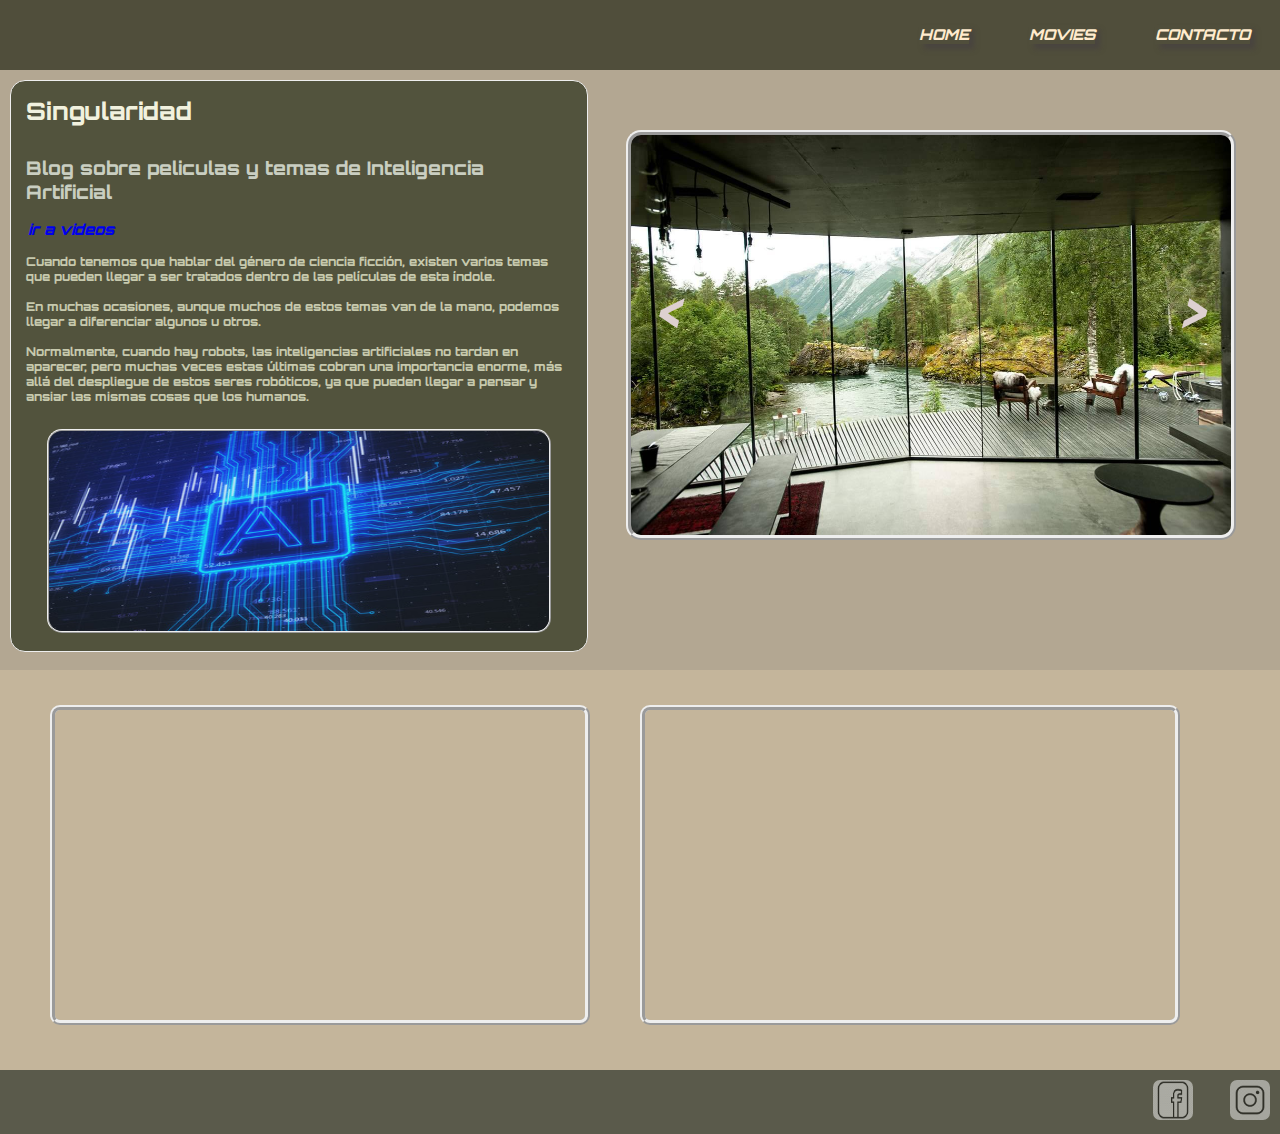
<file: index.html>
<!DOCTYPE html>
<html lang="es">
<head>
    <meta charset="UTF-8">
    <meta http-equiv="X-UA-Compatible" content="IE=edge">
    <meta name="viewport" content="width=device-width, initial-scale=1.0">
    <title>Singularidad - Home</title>

    <link rel="shortcut icon" href="Iconos/iconoPestania.png" type="image/x-icon">


    <link rel="stylesheet" href="estilos.css">

    <script src="funcion.js"></script>



    <!------FONT GOOGLE----------------------------------->
    <link rel="preconnect" href="https://fonts.googleapis.com">
    <link rel="preconnect" href="https://fonts.gstatic.com" crossorigin>
    <link href="https://fonts.googleapis.com/css2?family=Audiowide&family=Orbitron:wght@400;500;700;800;900&display=swap" rel="stylesheet">

</head>
 <body>
     
    <!------------------------DIV ARRIBA -------------------------------------------->

    <div id="contenedorArriba">

            <div id="arriba">
                        
                <div id="menu">

                    <ul id="ulMenu">

                       
                            <li class="liMenu">
                                <a id="menu-a" href="contacto.html" >CONTACTO</a>
                            </li>
                            <li class="liMenu">
                                <a id="menu-a" href="peliculas.html"  >MOVIES</a>
                            </li>
                            <li class="liMenu">
                                <a id="menu-a" href="index.html" >HOME</a>
                            </li>
                            
                    </ul>

                </div>

            </div>

    </div>   
        <!------------------------DIV CENTRO------------------------------------------>
    <div id="divCentroIndex">
            
            <div id="centro1">

                <div class="izquierda">

                    
                        <h2>Singularidad<br></h2>
                        <h3>Blog sobre peliculas y temas de Inteligencia Artificial<br></h3>
                        <a href="#seccionVideos">ir a videos</a>
                        <p>Cuando tenemos que hablar del género de ciencia ficción, 
                        existen varios temas que pueden llegar a ser tratados 
                        dentro de las películas de esta índole.<br><br>
                        En muchas ocasiones, aunque muchos de estos temas van 
                        de la mano, podemos llegar a diferenciar algunos u otros.<br><br>
                        Normalmente, cuando hay robots, las inteligencias artificiales
                        no tardan en aparecer, pero muchas veces estas últimas cobran una importancia enorme, más allá del despliegue de 
                        estos seres robóticos, ya que pueden llegar a pensar y ansiar 
                        las mismas cosas que los humanos.</p>
                    

                        <div id="divCaruselSI">
                            
                            <img name="carruselSI" width="500" height="200" class="carruselSI">
                            
                        </div>
                </div >


                <div class="derecha">
            
                        <div id="divCaruseSP">
                            
                            <img name="carruselSP" width="600" height="400" class="carruselSP">
                            
                            <a class="botonAnterior" onclick="anteriorImagen()"><</a>
                            <a class="botonsiguiente" onclick="siguienteImagen()">></a>
                        
                        </div>
                        
   
                          
                </div>

            
            </div>
            <!--------------------------------------------------->
            <div id="centro2">

     

                <div id="centro2-1 ">
                    <iframe width="530" height="310" src="https://www.youtube.com/embed/DnrmpgKJPsY" title="YouTube video player" frameborder="0" allow="accelerometer; autoplay; clipboard-write; encrypted-media; gyroscope; picture-in-picture" allowfullscreen></iframe>
                </div >

                <div id="centro2-2 ">
                    <iframe width="530" height="310" src="https://www.youtube.com/embed/uCpE6z999Uk" title="YouTube video player" frameborder="0" allow="accelerometer; autoplay; clipboard-write; encrypted-media; gyroscope; picture-in-picture" allowfullscreen></iframe>
                </div >
                
            </div>
            <!--Coloco el el div aca abajo para que los videos se pongan a la vista en la panatalla-->
            <div id="seccionVideos"></div>

        <!--------------------------------------------------------------------------------->
            <div id="abajo">
                <div>
                    <ul id="pie-ul">
                        <li id="pie-li"><a id="pie-a" href="https://www.instagram.com/" target="_BLANK"><img src="Iconos/iconoInstagram.png" alt="INSTAGRAM" width="40" height="40"></a></li>
                        <li id="pie-li"><a id="pie-a" href="https://www.facebook.com/" target="_BLANK"><img src="Iconos/iconoFacebook.png" alt="FACEEBOOK" width="40" height="40"></a></li>
                    </ul>
                </div>
                
            </div>
        <!--------------------------------------------------->
    
    </div>

  </body>
</html>
</file>
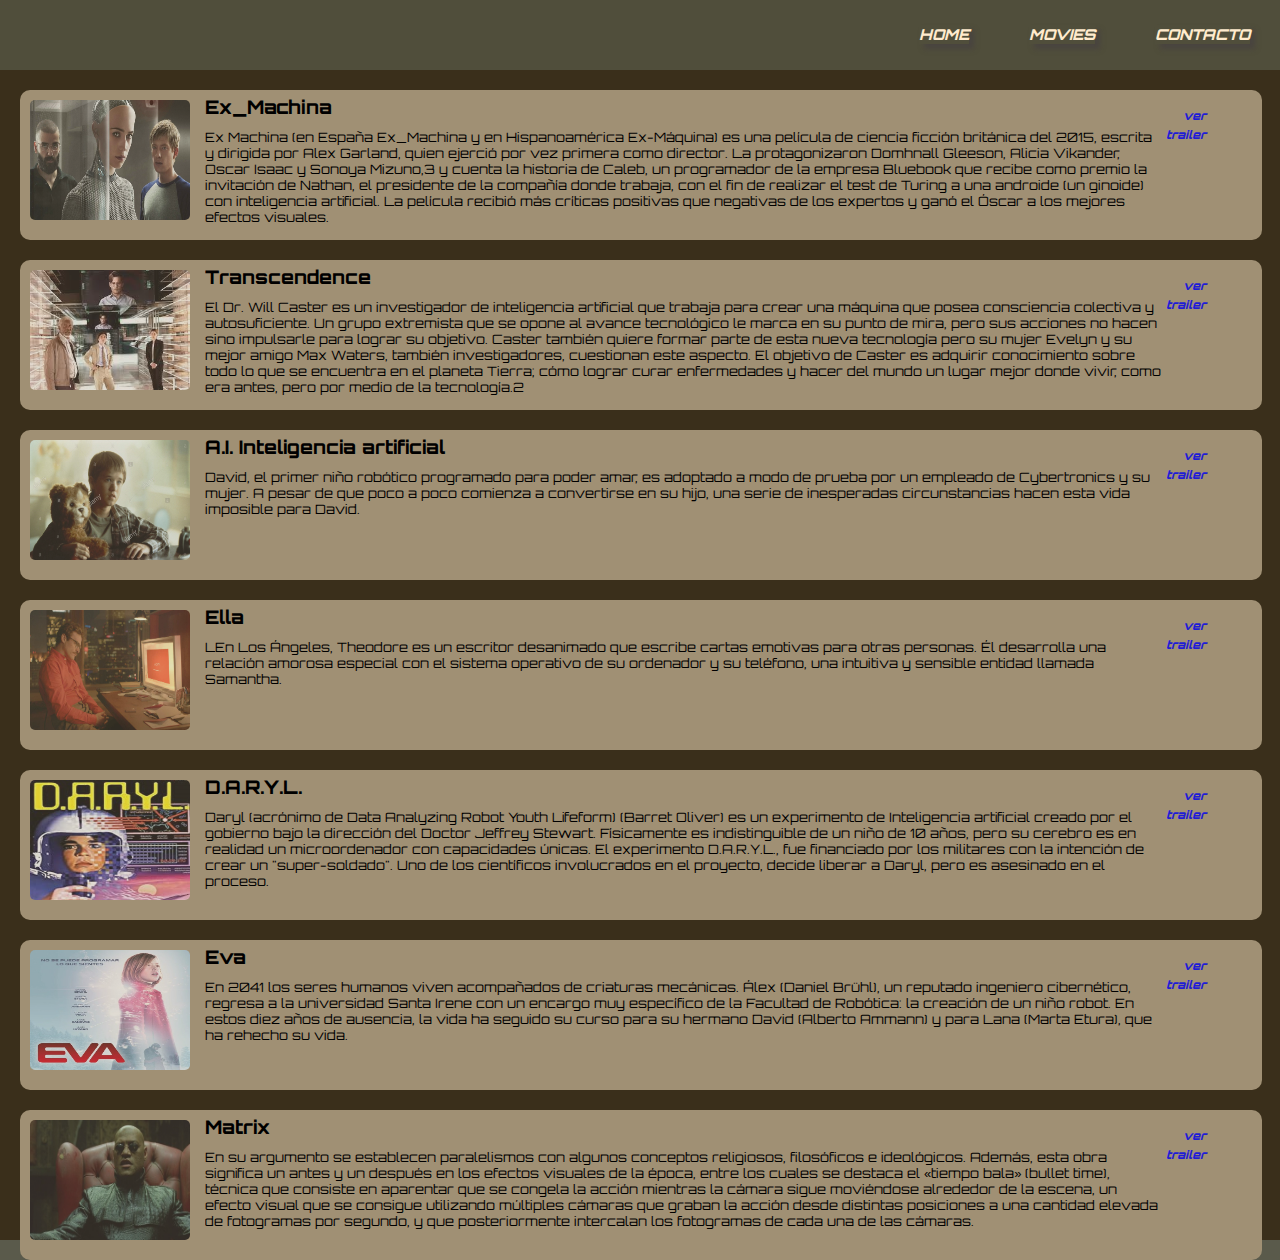
<file: peliculas.html>
<!DOCTYPE html>
<html lang="es">
<head>
    <meta charset="UTF-8">
    <meta http-equiv="X-UA-Compatible" content="IE=edge">
    <meta name="viewport" content="width=device-width, initial-scale=1.0">
    <title>Singularidad - Movies</title>
    <link rel="shortcut icon" href="Iconos/iconoPestania.png" type="image/x-icon">
    <link rel="stylesheet" href="estilos.css">

    <script src="funcion.js"></script>

    <!------FONT GOOGLE----------------------------------->
    <link rel="preconnect" href="https://fonts.googleapis.com">
    <link rel="preconnect" href="https://fonts.gstatic.com" crossorigin>
    <link href="https://fonts.googleapis.com/css2?family=Audiowide&family=Orbitron:wght@400;500;700;800;900&display=swap" rel="stylesheet">

</head>
<body>

    <!------------------------DIV ARRIBA ------------------------------------>

    <div id="contenedorArriba">

        <div id="arriba">
                    
            <div id="menu">

                <ul id="ulMenu">

                    <li class="liMenu">
                        <a id="menu-a" href="contacto.html" >CONTACTO</a>
                    </li>
                    <li class="liMenu">
                        <a id="menu-a" href="peliculas.html"  >MOVIES</a>
                    </li>
                    <li class="liMenu">
                        <a id="menu-a" href="index.html" >HOME</a>
                    </li>
                                
                </ul>

            </div>

        </div>

</div>   
    

    
    <!------------------------DIV CENTRO ----------------------------------->
    
    <div id="divCentroPeliculas">

            <!------------------------------------------------------------------------->
            <div class="contenedor">
                <div class="fotoMiniatura">
                    <img src="imagenes/SoloPeliculas/2.jpg" alt="">
                </div>

                <div class="descripcionPelicula">
                    <h3>Ex_Machina</h3>
                    <p>Ex Machina (en España Ex_Machina y en Hispanoamérica Ex-Máquina) es una película de ciencia ficción británica del 2015, escrita y dirigida por Alex Garland, quien ejerció por vez primera como director. La protagonizaron Domhnall Gleeson, Alicia Vikander, Oscar Isaac y Sonoya Mizuno,3​ y cuenta la historia de Caleb, un programador de la empresa Bluebook que recibe como premio la invitación de Nathan, el presidente de la compañía donde trabaja, con el fin de realizar el test de Turing a una androide (un ginoide) con inteligencia artificial. La película recibió más críticas positivas que negativas de los expertos y ganó el Óscar a los mejores efectos visuales.</p>
                </div>

                <div class="trailer">
                    <a id="pie-a" href="https://www.youtube.com/watch?v=Wu7h9gAdkF0&ab_channel=MxTrailersHD" target="_BLANK">ver trailer</a>
                </div>

            </div>
            <!------------------------------------------------------------------------->
            <div class="contenedor">
                <div class="fotoMiniatura">
                    <img src="imagenes/SoloPeliculas/1.jpg" alt="">
                </div>

                <div class="descripcionPelicula">
                    <h3>Transcendence</h3>
                    <p>El Dr. Will Caster es un investigador de inteligencia artificial que trabaja para crear una máquina que posea consciencia colectiva y autosuficiente. Un grupo extremista que se opone al avance tecnológico le marca en su punto de mira, pero sus acciones no hacen sino impulsarle para lograr su objetivo. Caster también quiere formar parte de esta nueva tecnología pero su mujer Evelyn y su mejor amigo Max Waters, también investigadores, cuestionan este aspecto. El objetivo de Caster es adquirir conocimiento sobre todo lo que se encuentra en el planeta Tierra; cómo lograr curar enfermedades y hacer del mundo un lugar mejor donde vivir, como era antes, pero por medio de la tecnología.2​</p>
                           
                </div>

                <div class="trailer">
                    <a id="pie-a" href="https://www.youtube.com/watch?v=Wu7h9gAdkF0&ab_channel=MxTrailersHD" target="_BLANK">ver trailer</a>
                </div>
            

            </div>
            <!------------------------------------------------------------------------->
            <div class="contenedor">
                <div class="fotoMiniatura">
                    <img src="imagenes/SoloPeliculas/10.jpg" alt="">
                </div>

                <div class="descripcionPelicula">
                    <h3>A.I. Inteligencia artificial</h3>
                    <p>David, el primer niño robótico programado para poder amar, es adoptado a modo de prueba por un empleado de Cybertronics y su mujer. A pesar de que poco a poco comienza a convertirse en su hijo, una serie de inesperadas circunstancias hacen esta vida imposible para David.</p>
                </div>

                <div class="trailer">
                    <a id="pie-a" href="https://www.youtube.com/watch?v=Wu7h9gAdkF0&ab_channel=MxTrailersHD" target="_BLANK">ver trailer</a>
                </div>

            </div>
            <!------------------------------------------------------------------------->
            <div class="contenedor">
                <div class="fotoMiniatura">
                    <img src="imagenes/SoloPeliculas/6.jpg" alt="">
                </div>

                <div class="descripcionPelicula">
                    <h3>Ella</h3>
                    <p>LEn Los Ángeles, Theodore es un escritor desanimado que escribe cartas emotivas para otras personas. Él desarrolla una relación amorosa especial con el sistema operativo de su ordenador y su teléfono, una intuitiva y sensible entidad llamada Samantha.</p>
                </div>

                <div class="trailer">
                    <a id="pie-a" href="https://www.youtube.com/watch?v=9c5iXvwi4kQ&ab_channel=SonyPicturesArgentina" target="_BLANK">ver trailer</a>
                </div>

            </div>
            <!------------------------------------------------------------------------->            
            <div class="contenedor">
                <div class="fotoMiniatura">
                    <img src="imagenes/SoloPeliculas/4.jpg" alt="">
                </div>

                <div class="descripcionPelicula">
                    <h3>D.A.R.Y.L.</h3>
                    <p>Daryl (acrónimo de Data Analyzing Robot Youth Lifeform) (Barret Oliver) es un experimento de Inteligencia artificial creado por el gobierno bajo la dirección del Doctor Jeffrey Stewart. Físicamente es indistinguible de un niño de 10 años, pero su cerebro es en realidad un microordenador con capacidades únicas. El experimento D.A.R.Y.L., fue financiado por los militares con la intención de crear un "super-soldado". Uno de los científicos involucrados en el proyecto, decide liberar a Daryl, pero es asesinado en el proceso.</p>
                </div>

                <div class="trailer">
                    <a id="pie-a" href="https://www.youtube.com/watch?v=dKovIJUcKwo&ab_channel=KitusCine" target="_BLANK">ver trailer</a>
                </div>

            </div>
            <!------------------------------------------------------------------------->            
            <div class="contenedor">
                <div class="fotoMiniatura">
                    <img src="imagenes/SoloPeliculas/7.jpg" alt="">
                </div>

                <div class="descripcionPelicula">
                    <h3>Eva</h3>
                    <p>En 2041 los seres humanos viven acompañados de criaturas mecánicas. Álex (Daniel Brühl), un reputado ingeniero cibernético, regresa a la universidad Santa Irene con un encargo muy específico de la Facultad de Robótica: la creación de un niño robot. En estos diez años de ausencia, la vida ha seguido su curso para su hermano David (Alberto Ammann) y para Lana (Marta Etura), que ha rehecho su vida.</p>
                </div>

                <div class="trailer">
                    <a id="pie-a" href="https://www.youtube.com/watch?v=JiVXUd5ny-E&t=36s&ab_channel=ClarovideoChile" target="_BLANK">ver trailer</a>
                </div>

            </div>
            <!------------------------------------------------------------------------->            
            <div class="contenedor">
                <div class="fotoMiniatura">
                    <img src="imagenes/SoloPeliculas/8.jpg" alt="">
                </div>

                <div class="descripcionPelicula">
                    <h3>Matrix</h3>
                    <p>En su argumento se establecen paralelismos con algunos conceptos religiosos, filosóficos e ideológicos. Además, esta obra significa un antes y un después en los efectos visuales de la época, entre los cuales se destaca el «tiempo bala» (bullet time), técnica que consiste en aparentar que se congela la acción mientras la cámara sigue moviéndose alrededor de la escena, un efecto visual que se consigue utilizando múltiples cámaras que graban la acción desde distintas posiciones a una cantidad elevada de fotogramas por segundo, y que posteriormente intercalan los fotogramas de cada una de las cámaras.</p>
                </div>

                <div class="trailer">
                    <a id="pie-a" href="https://www.youtube.com/watch?v=qdEiTV9sIZo&ab_channel=CineCartelera" target="_BLANK">ver trailer</a>
                </div>

            </div>
            
            <!------------------------------------------------------------------------->
    </div>        


  </body>
</html>
</file>
<file: estilos.css>
*{
            margin: 0;
            padding: 0; 
            font-family: 'Audiowide', cursive;
            font-family: 'Orbitron', sans-serif;
            font-weight: 800;
            
            }
    
            
            body{
                background-color: rgb(90, 90, 75);
            } 
             
           
           /*----------------------ARRIBA-------(MENU)---X3--------------------------------*/      
            
            #contenedorArriba{
                position: relative;
                margin-bottom: 70px;
                                  
            }
                 
                #arriba{
                    position: fixed;
                    width: 100%;
                    height: 70px;
                    text-align: center;
                    display: block;
    
                    background: rgb(80, 78, 59);
                    font-weight: 800;
                    font-size: 15px;
                    z-index: 1;
                    top: 0;
    
                    
                }
    
                    #menu{
                        position: relative; 
                        height: 50px;
                        top: 35%;
                        
                    }

            

                        #ulMenu{
                            position: relative;
                            right: 20px;
                            list-style-type: none;
                    
                        }
    
                            .liMenu{
                                margin: 0px 10px 0px 50px;    
                                float: right;
                                
                            }
    
                                .liMenu a{
                                    text-decoration: none;
                                    color: blanchedalmond;
                                     margin: 0 auto;
                                     box-shadow: 5px 5px 5px rgba(70, 65, 65, 0.726);
                                }
                                    
                        
    
/*------------------------------INDEX---------------------------------------------*/



        #centro1{
            position: relative;
            width: 100%;
            height: 600px;
            background-color: rgb(179, 167, 146);   
            
        }
        
            .izquierda{
                position: absolute;
                top: 10px;
                left: 10px;
                width: 45%;
                height: 95%;
                border-radius: 15px;
                border: 1px ridge ;
                background-color:rgb(82, 83, 61);  
            }

                .izquierda h2{
                    padding: 15px;
                    color:rgb(241, 241, 222);

                }

                a{
                    font-size: 15px;
                    text-decoration: none;
                    font-style: italic;
                    margin-left: 17px;;

                }

                .izquierda h3{
                    padding: 15px;
                    color:rgb(201, 206, 193);
                }

                .izquierda p{
                    padding: 15px;
                    color:rgb(198, 201, 173);
                    font-size: 12px;
                }                

                .carruselSI{
                        position: relative;
                        top: 10px;
                        margin: 0 auto;
                        display: block;
                        border-radius: 15px;
                        border: 2px ridge ;
                                    
                    }


            .derecha{
                position: absolute;
                top: 10px;
                right: 10px;
                width: 53%;
                height: 95%;
                

            }

                    .carruselSP{
                        position: relative;
                        margin: 50px  auto 0 ;
                        display: block;
                        border-radius: 15px;
                        border: 5px ridge ;
            
                    }



                    .botonsiguiente, .botonAnterior {

                        color: rgb(221, 208, 208);
                        font-size: 50px;
                        top: 35%;
                        width: auto;
                        padding:47px;
                        user-select: none;
                        font-weight: bold;
                        margin-top: -50px;
                        border-radius: 0 3px 3px 0;
                        position: absolute;
                        transition: 0.5s;
                    
                        }
                    
                        .botonsiguiente:hover, .botonAnterior:hover{
                            top: 34%;
                            font-size: 57px;
                            color: rgb(248, 232, 6);
                            
                    
                        }
                                        
                      
                      .botonAnterior {
                        left: 0;
                     
                      }
                    
                    
                      .botonsiguiente {
                        right: 20px;
                    
                      }
    

    /*----------------------CENTRO -----INDEX-------------------------------------*/  
    #centro2{
        
        position:relative;
        width: 100%;
        height: 400px;
        background-color: rgb(196, 181, 155);
        
      

    }

        iframe{
            float: left;
            margin-left: 50px;
            margin-top: 35px;
            border-radius: 10px;
            border: 5px ridge ;
            
        }



    /*----------------------ABAJO--------INDEX----------------------------------*/  
    #abajo{
        width: 100%;
 
        background-color: rgb(196, 181, 155);
    }
    
        #pie-ul{
            font-size: 100%;
            list-style: none;
        }

        #pie-li{
            float: right;
            margin: 10px;
        }
    
        #pie-a{
            
            text-decoration:none;
            font-size: 77%;
            background: inherit;
        }


        #abajo img{
            opacity: 0.5;
            border-radius: 7px;
        }


/*-----------------------------------MOVIES---------------------------------------*/    

#divCentroPeliculas{
    position: relative;
    background-color: rgb(58, 47, 27);
}

            .contenedor{
                position: relative;
                background-color: rgb(160, 144, 116);
                border-radius: 10px;
                width: 97%;
                height: 150px;
                top: 20px;
                margin-top: 20px;
                margin-left: 20px;
            }

            .fotoMiniatura{
                float: left ;
                height: 130px;
                width: 170px;
                margin: 5px;
            }
            /*------------------------------*/
            .fotoMiniatura img{
                width: 160px;
                height: 120px;
                margin: auto;
                padding: 5px;
                opacity: 0.7;
                transition: 0.7s;
                border-radius: 10px;
            }

            .fotoMiniatura img:hover{
                width: 175px;
                height: 135px;
                margin: 0;
                padding: 0;
                opacity: 1;
            }
            /*-----------------------------*/

            .descripcionPelicula {
                float: left ;
                height: 130px;
                width: 77%;
                margin: 5px;
                right: 5px;
                overflow:auto;
                font-family: 'Audiowide', cursive;
                font-family: 'Orbitron', sans-serif;
            }

            .descripcionPelicula p {
                font-size: 81%;
                font-weight: 400;
                margin-top: 10px;
            }

            .descripcionPelicula p h3 {
                margin: 10px;
                background-color: rgb(80, 63, 41);
                color: rgb(238, 230, 198);

            }

            .trailer {
                padding: 15px;
                font-size: 15px;
                font-style: italic;
                opacity: 0.8;
                

            }




/*-----------------------------CONTACTO-----------------------------*/    



#contenedorCentrales{
    position: relative;
    top: 0.7em;
    width: 95%;
    height: 530px;
    background-color: rgb(158, 146, 126);
    margin: 0 auto;
    padding: 20px;
    box-shadow: 5px 5px 5px rgb(26, 23, 23);
    border-radius: 3px;
    
}

        .dos{
         
            border-radius: 10px;
        }

        .labelContacto{
            margin-left: 20px;
            color: rgb(92, 70, 15);
        }


        #divCentroIzq{
            width: 49%;
            height: 95%;
            float: left;
        }

                #divErrores{
                    width: 90%;
                    height: 25%;
                    border: 2px ridge;
                    border-radius: 10px;
                    margin: 3% auto;
                    padding: 25px;
                    font-size: 15px;
                    
                }

                #divEnvios{
                    width: 90%;
                    height: 25%;
                    border: 2px ridge;
                    border-radius: 10px;
                    margin: 3% auto;
                    padding: 25px;
                    font-size: 12px;
                }

        #divCentroDer{
            width: 50%;
            height: 95%;
            float: right;
        }

                #contenedorForm{
                    margin: 0 auto;
                }


                        #formulario{
                            padding: 10px;
                            margin-left: 70px;
                            margin-top: 27px;    
                        }
            

                        #formulario label{

                            font-size: 12px;
                            

                        }

                                input[type=text], select, textarea {
                                    display:block;
                                    width: 70%;
                                    padding: 10px; 
                                    border-radius: 7px;
                                    font-size: 10px;
                                }

                                textarea { 
                                    height: 100px;   
                                }

                                #boton{
                                    padding: 1% 2%;  
                                    margin-top: 10px ;
                                    border-radius: 7px;
                                    color: rgb(64, 83, 80);
                                    background: #D8D8D8;
                                }

                                    #boton:hover{
                                        color: rgb(224, 212, 32);
                                        background: rgb(83, 79, 79) ;
                                    }



/*----------------------------CLASE PARA EL JS ------------------------------*/    


.claseError{
    border: 1px solid red;
}
</file>
